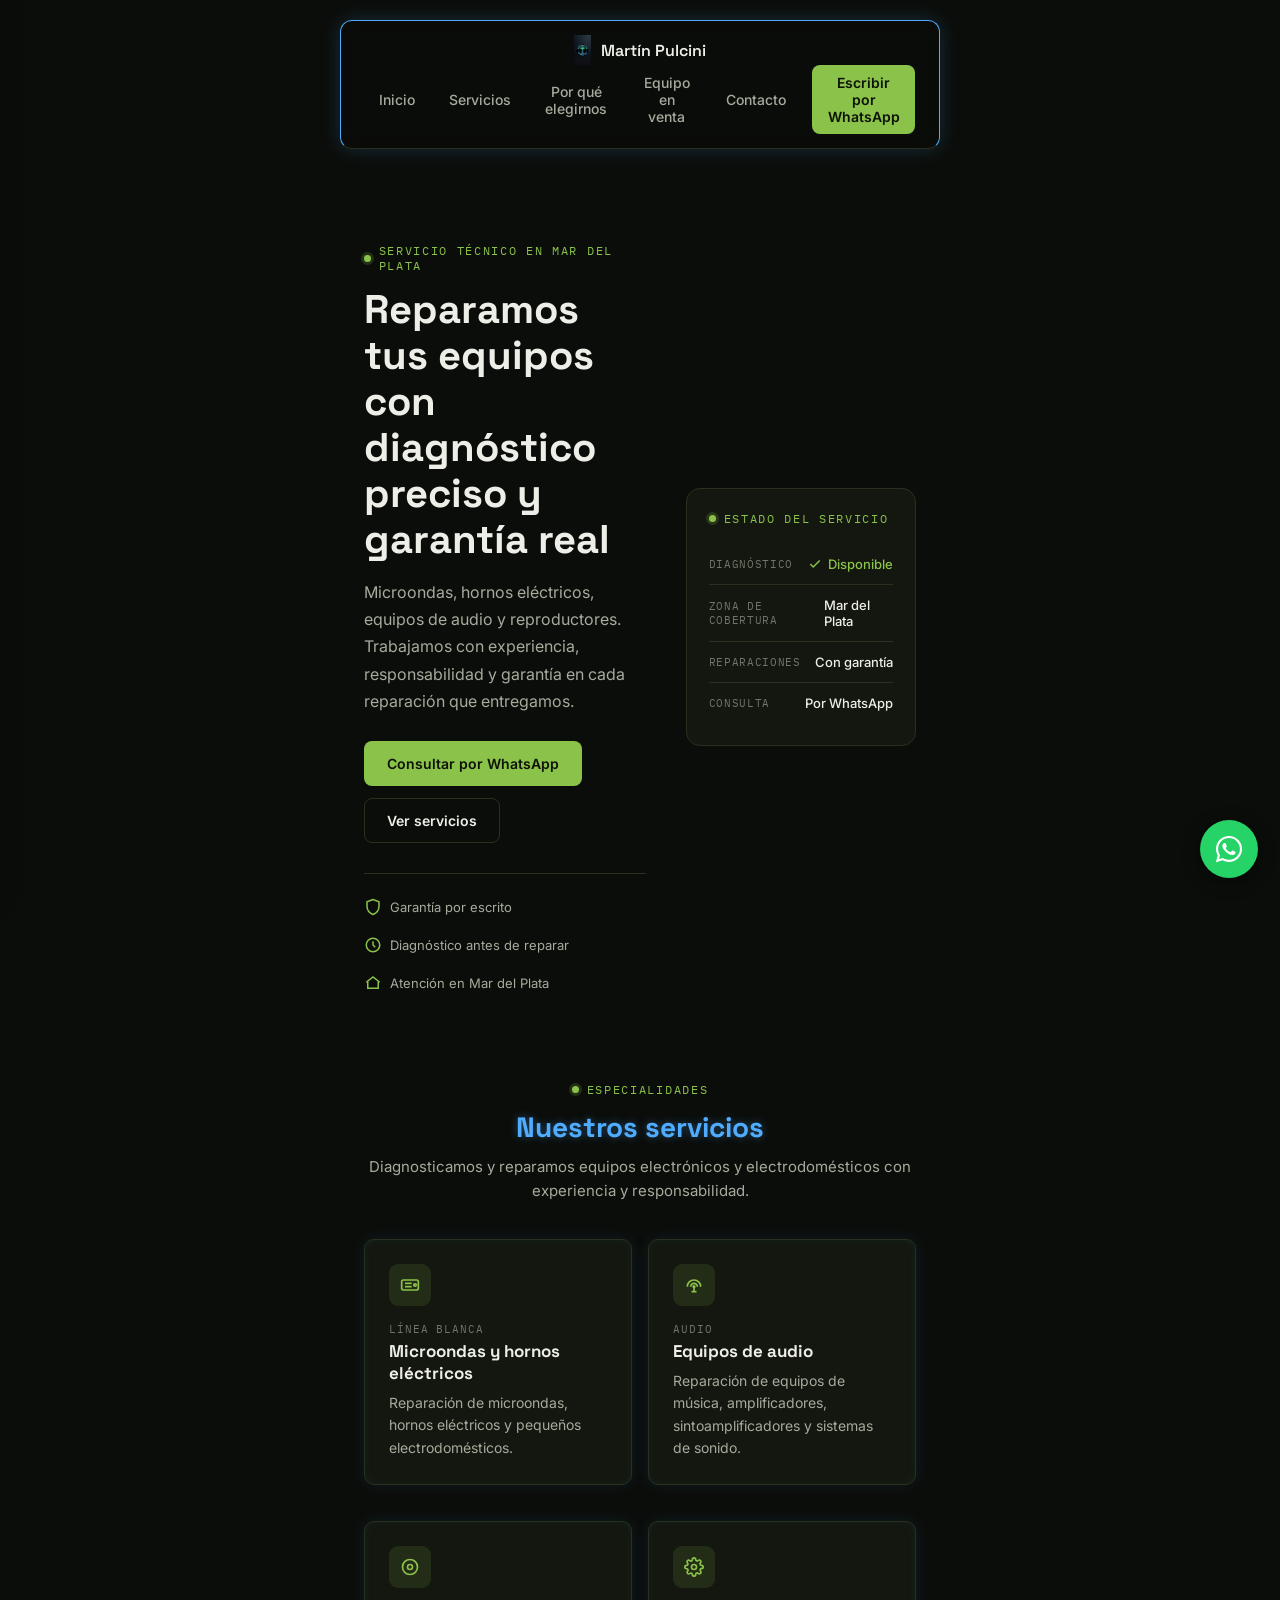
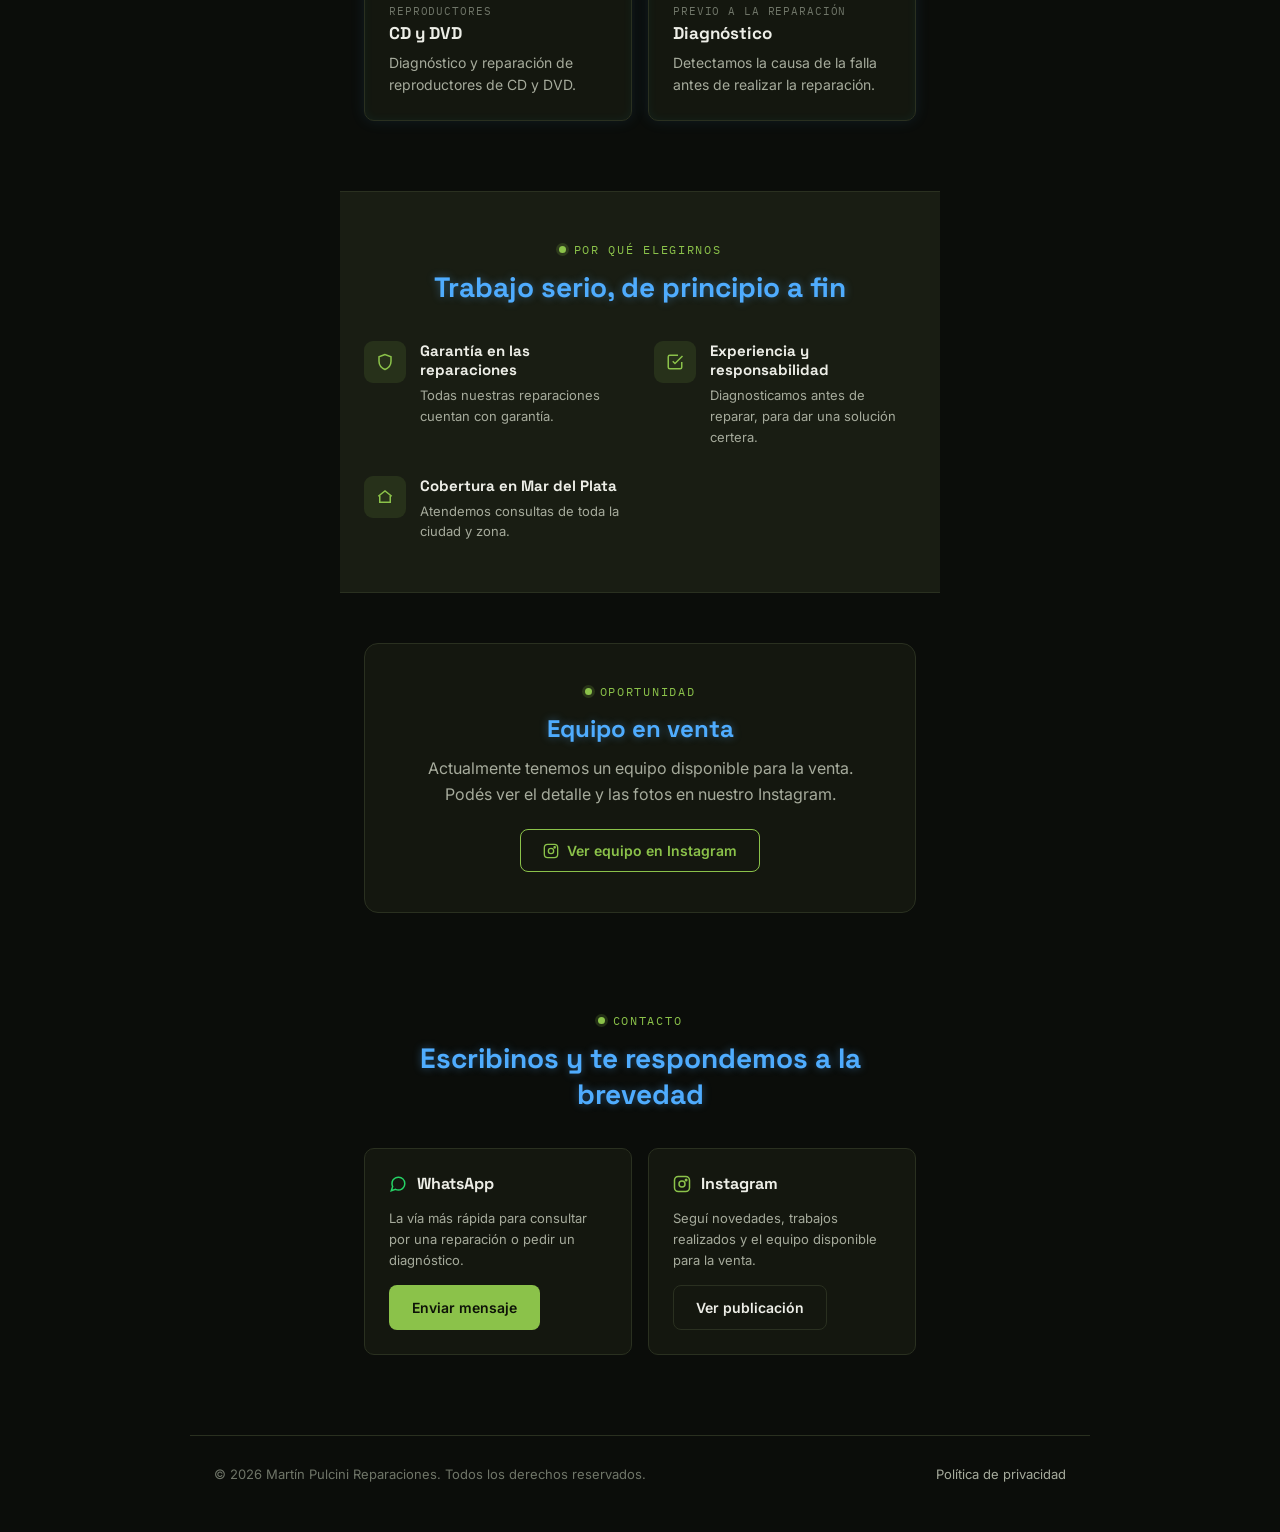
<file: index.html>
<!DOCTYPE html>
<html lang="es">
<head>
    <!-- Google Analytics -->
    <script async src="https://www.googletagmanager.com/gtag/js?id=G-B8C6TK0ZQX"></script>
    <script>
      window.dataLayer = window.dataLayer || [];
      function gtag(){dataLayer.push(arguments);}
      gtag('js', new Date());
      gtag('config', 'G-B8C6TK0ZQX');
    </script>

    <meta charset="UTF-8">
    <meta name="viewport" content="width=device-width, initial-scale=1.0">
    <meta name="description" content="Martín Pulcini Reparaciones. Servicio técnico en Mar del Plata especializado en microondas, hornos eléctricos, equipos de audio y reproductores. Diagnóstico profesional y garantía en todas las reparaciones.">
    <meta name="keywords" content="servicio técnico Mar del Plata, reparación microondas, reparación hornos eléctricos, reparación equipos de audio, reparación parlantes">

    <meta property="og:title" content="Martín Pulcini Reparaciones">
    <meta property="og:description" content="Servicio técnico de microondas, hornos eléctricos y equipos de audio en Mar del Plata.">
    <meta property="og:type" content="website">
    <meta property="og:url" content="https://www.reparacionesmdp.com.ar">
    <meta property="og:image" content="https://www.reparacionesmdp.com.ar/imagen/og-image.jpg">

    <title>Servicio Técnico Mar del Plata | Martín Pulcini Reparaciones</title>

    <link rel="preconnect" href="https://fonts.googleapis.com">
    <link rel="preconnect" href="https://fonts.gstatic.com" crossorigin>
    <link href="https://fonts.googleapis.com/css2?family=Space+Grotesk:wght@500;600;700&family=Inter:wght@400;500;600&family=IBM+Plex+Mono:wght@500&display=swap" rel="stylesheet">

    <link rel="stylesheet" href="estilos.css">

    <style>
        /* =====================================================
           VARIABLES GLOBALES Y RESET BÁSICO
        ===================================================== */
        :root {
            --color-fondo: #0b0d0a;
            --color-superficie: #14170f;
            --color-superficie-2: #191d13;
            --color-borde: #2a3020;
            --color-principal: #8bc24a;
            --color-principal-oscuro: #5f8f2c;
            --color-acento: #e0a458;
            --color-texto: #edeee7;
            --color-texto-secundario: #a6ab9c;
            --color-texto-tenue: #6f7568;
            --fuente-display: 'Space Grotesk', 'Inter', sans-serif;
            --fuente-cuerpo: 'Inter', sans-serif;
            --fuente-mono: 'IBM Plex Mono', monospace;
            --transition-base: 0.25s ease;
            --radio: 10px;
        }

        * { box-sizing: border-box; }

        html { scroll-behavior: smooth; }

        body {
            background: var(--color-fondo);
            color: var(--color-texto);
            font-family: var(--fuente-cuerpo);
            margin: 0;
        }

        body.menu-abierto { overflow: hidden; }

        a { color: inherit; }

        .visually-hidden {
            position: absolute;
            width: 1px; height: 1px;
            overflow: hidden;
            clip: rect(0,0,0,0);
            white-space: nowrap;
        }

        a:focus-visible,
        button:focus-visible {
            outline: 2px solid var(--color-principal);
            outline-offset: 3px;
        }

        .eyebrow {
            font-family: var(--fuente-mono);
            font-size: 12px;
            letter-spacing: 0.14em;
            text-transform: uppercase;
            color: var(--color-principal);
            display: flex;
            align-items: center;
            gap: 8px;
        }

        .eyebrow::before {
            content: "";
            width: 7px;
            height: 7px;
            border-radius: 50%;
            background: var(--color-principal);
            box-shadow: 0 0 0 3px rgba(139, 194, 74, 0.18);
        }

        /* =====================================================
           BARRA SUPERIOR / NAV
        ===================================================== */
        .barra-superior {
            position: sticky;
            top: 0;
            z-index: 1500;
            display: flex;
            align-items: center;
            justify-content: space-between;
            padding: 14px 24px;
            background: rgba(11, 13, 10, 0.92);
            backdrop-filter: blur(8px);
            border-bottom: 1px solid var(--color-borde);
        }

        .marca-barra {
            display: flex;
            align-items: center;
            gap: 10px;
            font-family: var(--fuente-display);
            font-weight: 600;
            font-size: 16px;
            text-decoration: none;
            color: var(--color-texto);
        }

        .marca-barra img { height: 30px; width: auto; }

        .nav-escritorio {
            display: flex;
            align-items: center;
            gap: 6px;
        }

        .nav-escritorio a {
            font-size: 14px;
            font-weight: 500;
            text-decoration: none;
            color: var(--color-texto-secundario);
            padding: 9px 14px;
            border-radius: 8px;
            transition: var(--transition-base);
        }

        .nav-escritorio a:hover {
            color: var(--color-texto);
            background: var(--color-superficie);
        }

        .nav-escritorio .cta-nav {
            margin-left: 6px;
            background: var(--color-principal);
            color: #0d1207;
            font-weight: 600;
        }

        .nav-escritorio .cta-nav:hover {
            background: #9fd465;
            color: #0d1207;
        }

        .menu-btn {
            display: none;
            width: 44px;
            height: 44px;
            background: var(--color-superficie);
            border: 1px solid var(--color-borde);
            border-radius: 8px;
            color: var(--color-principal);
            font-size: 22px;
            align-items: center;
            justify-content: center;
            cursor: pointer;
            transition: var(--transition-base);
        }

        .menu-btn:hover {
            border-color: var(--color-principal);
        }

        @media (max-width: 780px) {
            .nav-escritorio { display: none; }
            .menu-btn { display: flex; }
        }

        /* =====================================================
           MENÚ LATERAL (MÓVIL)
        ===================================================== */
        .menu-lateral {
            position: fixed;
            top: 0;
            left: -310px;
            width: 290px;
            height: 100vh;
            background: var(--color-fondo);
            border-right: 1px solid var(--color-borde);
            box-shadow: 5px 0 25px rgba(0, 0, 0, 0.6);
            z-index: 2000;
            padding: 22px 20px 25px;
            transition: left 0.35s cubic-bezier(0.4, 0, 0.2, 1);
            overflow-y: auto;
        }

        .menu-lateral.abierto { left: 0; }

        .menu-encabezado {
            display: flex;
            align-items: center;
            justify-content: space-between;
            margin-bottom: 20px;
        }

        .menu-titulo {
            font-family: var(--fuente-display);
            color: var(--color-principal);
            font-size: 17px;
            font-weight: 600;
        }

        .menu-subtitulo {
            color: var(--color-texto-tenue);
            font-family: var(--fuente-mono);
            font-size: 11px;
            text-transform: uppercase;
            letter-spacing: 0.1em;
            margin: 22px 5px 8px;
        }

        .menu-enlace {
            display: flex;
            align-items: center;
            gap: 12px;
            width: 100%;
            padding: 13px 14px;
            margin-bottom: 8px;
            background: var(--color-superficie);
            border: 1px solid var(--color-borde);
            border-radius: 8px;
            color: var(--color-texto);
            text-decoration: none;
            font-weight: 500;
            font-size: 14px;
            transition: var(--transition-base);
        }

        .menu-enlace:hover {
            border-color: var(--color-principal);
            color: var(--color-principal);
        }

        .menu-cerrar {
            background: transparent;
            border: none;
            color: var(--color-texto-secundario);
            font-size: 22px;
            cursor: pointer;
        }

        .menu-cerrar:hover { color: var(--color-principal); }

        .menu-overlay {
            position: fixed;
            inset: 0;
            background: rgba(0, 0, 0, 0.65);
            z-index: 1999;
            opacity: 0;
            pointer-events: none;
            transition: var(--transition-base);
        }

        .menu-overlay.activo {
            opacity: 1;
            pointer-events: auto;
        }

        /* =====================================================
           HERO
        ===================================================== */
        .hero {
            max-width: 1120px;
            margin: 0 auto;
            padding: 64px 24px 40px;
            display: grid;
            grid-template-columns: 1.1fr 0.9fr;
            gap: 40px;
            align-items: center;
        }

        .hero-texto h1 {
            font-family: var(--fuente-display);
            font-size: 40px;
            line-height: 1.15;
            margin: 14px 0 16px;
            font-weight: 700;
        }

        .hero-texto p.hero-descripcion {
            color: var(--color-texto-secundario);
            font-size: 16px;
            line-height: 1.7;
            max-width: 480px;
            margin: 0 0 26px;
        }

        .hero-acciones {
            display: flex;
            flex-wrap: wrap;
            gap: 12px;
        }

        .boton {
            display: inline-flex;
            align-items: center;
            gap: 8px;
            padding: 13px 22px;
            border-radius: 8px;
            font-weight: 600;
            font-size: 14px;
            text-decoration: none;
            transition: var(--transition-base);
            border: 1px solid transparent;
        }

        .boton-primario {
            background: var(--color-principal);
            color: #0d1207;
        }

        .boton-primario:hover {
            background: #9fd465;
            box-shadow: 0 0 0 4px rgba(139, 194, 74, 0.14);
        }

        .boton-secundario {
            background: transparent;
            border-color: var(--color-borde);
            color: var(--color-texto);
        }

        .boton-secundario:hover {
            border-color: var(--color-principal);
            color: var(--color-principal);
        }

        .hero-sellos {
            display: flex;
            flex-wrap: wrap;
            gap: 20px;
            margin-top: 30px;
            padding-top: 24px;
            border-top: 1px solid var(--color-borde);
        }

        .sello {
            display: flex;
            align-items: center;
            gap: 8px;
            font-size: 13px;
            color: var(--color-texto-secundario);
        }

        .sello svg { flex-shrink: 0; color: var(--color-principal); }

        /* Panel diagnóstico (elemento visual distintivo) */
        .panel-diagnostico {
            background: var(--color-superficie);
            border: 1px solid var(--color-borde);
            border-radius: 14px;
            padding: 22px;
        }

        .panel-encabezado {
            display: flex;
            justify-content: space-between;
            align-items: center;
            margin-bottom: 18px;
        }

        .panel-encabezado .eyebrow::before { animation: parpadeo 2s infinite ease-in-out; }

        @keyframes parpadeo {
            0%, 100% { opacity: 1; }
            50% { opacity: 0.35; }
        }

        .panel-linea {
            display: flex;
            justify-content: space-between;
            align-items: center;
            padding: 12px 0;
            border-bottom: 1px solid var(--color-borde);
            font-size: 13px;
        }

        .panel-linea:last-child { border-bottom: none; }

        .panel-linea span:first-child { color: var(--color-texto-tenue); font-family: var(--fuente-mono); font-size: 11px; text-transform: uppercase; letter-spacing: 0.06em; }

        .panel-linea span:last-child { color: var(--color-texto); font-weight: 500; }

        .estado-ok {
            color: var(--color-principal) !important;
            display: flex;
            align-items: center;
            gap: 6px;
        }

        @media (max-width: 860px) {
            .hero { grid-template-columns: 1fr; padding-top: 40px; }
            .hero-texto h1 { font-size: 32px; }
        }

        /* =====================================================
           SECCIONES GENERALES
        ===================================================== */
        section { max-width: 1120px; margin: 0 auto; padding: 50px 24px; }

        .encabezado-seccion { text-align: center; max-width: 620px; margin: 0 auto 36px; }

        .encabezado-seccion .eyebrow { justify-content: center; margin-bottom: 12px; }

        .encabezado-seccion h2 {
            font-family: var(--fuente-display);
            font-size: 28px;
            margin: 0 0 10px;
        }

        .encabezado-seccion p {
            color: var(--color-texto-secundario);
            font-size: 15px;
            line-height: 1.6;
            margin: 0;
        }

        /* =====================================================
           SERVICIOS
        ===================================================== */
        .grid-servicios {
            display: grid;
            grid-template-columns: repeat(auto-fit, minmax(230px, 1fr));
            gap: 16px;
        }

        .tarjeta {
            background: var(--color-superficie);
            border: 1px solid var(--color-borde);
            border-radius: var(--radio);
            padding: 24px;
            transition: var(--transition-base);
        }

        .tarjeta:hover {
            border-color: var(--color-principal);
            transform: translateY(-3px);
        }

        .tarjeta-icono {
            width: 42px;
            height: 42px;
            border-radius: 9px;
            background: rgba(139, 194, 74, 0.12);
            color: var(--color-principal);
            display: flex;
            align-items: center;
            justify-content: center;
            margin-bottom: 16px;
        }

        .tarjeta .tarjeta-eyebrow {
            font-family: var(--fuente-mono);
            font-size: 11px;
            color: var(--color-texto-tenue);
            text-transform: uppercase;
            letter-spacing: 0.08em;
            margin-bottom: 4px;
        }

        .tarjeta h3 {
            color: var(--color-texto);
            margin: 0 0 8px;
            font-family: var(--fuente-display);
            font-size: 17px;
        }

        .tarjeta p {
            color: var(--color-texto-secundario);
            font-size: 14px;
            line-height: 1.6;
            margin: 0;
        }

        /* =====================================================
           POR QUÉ ELEGIRNOS
        ===================================================== */
        .franja-confianza {
            background: var(--color-superficie-2);
            border-top: 1px solid var(--color-borde);
            border-bottom: 1px solid var(--color-borde);
        }

        .grid-confianza {
            display: grid;
            grid-template-columns: repeat(auto-fit, minmax(240px, 1fr));
            gap: 28px;
        }

        .item-confianza { display: flex; gap: 14px; align-items: flex-start; }

        .item-confianza .tarjeta-icono { flex-shrink: 0; margin-bottom: 0; }

        .item-confianza h3 {
            font-family: var(--fuente-display);
            font-size: 15px;
            margin: 0 0 6px;
            color: var(--color-texto);
        }

        .item-confianza p {
            font-size: 13px;
            color: var(--color-texto-secundario);
            line-height: 1.6;
            margin: 0;
        }

        /* =====================================================
           EQUIPO EN VENTA
        ===================================================== */
        .venta {
            background: var(--color-superficie);
            border: 1px solid var(--color-borde);
            border-radius: 14px;
            padding: 40px;
            text-align: center;
        }

        .venta .eyebrow { justify-content: center; margin-bottom: 14px; }

        .venta h2 {
            font-family: var(--fuente-display);
            font-size: 24px;
            margin: 0 0 12px;
        }

        .venta p {
            color: var(--color-texto-secundario);
            line-height: 1.6;
            max-width: 480px;
            margin: 0 auto 22px;
        }

        .boton-instagram {
            display: inline-flex;
            align-items: center;
            gap: 8px;
            padding: 12px 22px;
            background: transparent;
            border: 1px solid var(--color-principal);
            border-radius: 8px;
            color: var(--color-principal);
            text-decoration: none;
            font-weight: 600;
            font-size: 14px;
            transition: var(--transition-base);
        }

        .boton-instagram:hover {
            background: var(--color-principal);
            color: #0d1207;
        }

        /* =====================================================
           CONTACTO
        ===================================================== */
        .grid-contacto {
            display: grid;
            grid-template-columns: repeat(auto-fit, minmax(240px, 1fr));
            gap: 16px;
        }

        .tarjeta-contacto {
            background: var(--color-superficie);
            border: 1px solid var(--color-borde);
            border-radius: var(--radio);
            padding: 24px;
            display: flex;
            flex-direction: column;
            gap: 14px;
        }

        .tarjeta-contacto h3 {
            font-family: var(--fuente-display);
            font-size: 16px;
            margin: 0;
            display: flex;
            align-items: center;
            gap: 10px;
        }

        .tarjeta-contacto p {
            color: var(--color-texto-secundario);
            font-size: 13px;
            line-height: 1.6;
            margin: 0;
        }

        .tarjeta-contacto .boton { align-self: flex-start; }

        /* =====================================================
           WHATSAPP FLOTANTE
        ===================================================== */
        .whatsapp-btn {
            position: fixed;
            bottom: 22px;
            right: 22px;
            width: 58px;
            height: 58px;
            background: #25d366;
            color: white;
            border-radius: 50%;
            display: flex;
            align-items: center;
            justify-content: center;
            box-shadow: 0 4px 18px rgba(0,0,0,0.4);
            text-decoration: none;
            z-index: 1000;
            transition: var(--transition-base);
        }

        .whatsapp-btn:hover { transform: scale(1.08); }

        /* =====================================================
           FOOTER
        ===================================================== */
        footer {
            border-top: 1px solid var(--color-borde);
            padding: 30px 24px;
            margin-top: 30px;
        }

        .footer-contenido {
            max-width: 1120px;
            margin: 0 auto;
            display: flex;
            flex-wrap: wrap;
            gap: 12px;
            align-items: center;
            justify-content: space-between;
        }

        footer p {
            color: var(--color-texto-tenue);
            font-size: 13px;
            margin: 0;
        }

        footer a {
            color: var(--color-texto-secundario);
            text-decoration: none;
            font-size: 13px;
        }

        footer a:hover { color: var(--color-principal); }

        /* =====================================================
           RESPONSIVE
        ===================================================== */
        @media (max-width: 600px) {
            .barra-superior { padding: 12px 16px; }
            .hero { padding: 32px 18px 30px; }
            .hero-texto h1 { font-size: 28px; }
            section { padding: 40px 18px; }
            .venta { padding: 28px 20px; }
            .footer-contenido { flex-direction: column; align-items: flex-start; }
        }

        @media (prefers-reduced-motion: reduce) {
            * { animation: none !important; transition: none !important; }
        }
    </style>
</head>

<body>

    <!-- BARRA SUPERIOR -->
    <header class="barra-superior">
        <a href="#inicio" class="marca-barra">
            <img src="imagen/logo-faro.png" alt="Martín Pulcini Reparaciones">
            <span>Martín Pulcini</span>
        </a>

        <nav class="nav-escritorio" aria-label="Navegación principal">
            <a href="#inicio">Inicio</a>
            <a href="#servicios">Servicios</a>
            <a href="#nosotros">Por qué elegirnos</a>
            <a href="#venta">Equipo en venta</a>
            <a href="#contacto">Contacto</a>
            <a href="https://wa.me/5492234373563?text=Hola%20Mart%C3%ADn,%20vi%20tu%20p%C3%A1gina%20web%20y%20quer%C3%ADa%20consultarte%20por%20una%20reparaci%C3%B3n." target="_blank" rel="noopener noreferrer" class="cta-nav">Escribir por WhatsApp</a>
        </nav>

        <button id="abrirMenu" class="menu-btn" aria-label="Abrir menú">☰</button>
    </header>

    <!-- FONDO OSCURO DEL MENÚ -->
    <div id="menuOverlay" class="menu-overlay"></div>

    <!-- MENÚ LATERAL (MÓVIL) -->
    <nav id="menuLateral" class="menu-lateral" aria-label="Menú móvil">
        <div class="menu-encabezado">
            <span class="menu-titulo">Martín Pulcini</span>
            <button id="cerrarMenu" class="menu-cerrar" aria-label="Cerrar menú">✕</button>
        </div>

        <div class="menu-subtitulo">Navegación</div>
        <a href="#inicio" class="menu-enlace">🏠 Inicio</a>
        <a href="#servicios" class="menu-enlace">🔧 Servicios</a>
        <a href="#nosotros" class="menu-enlace">✅ Por qué elegirnos</a>
        <a href="#venta" class="menu-enlace">🛒 Equipo en venta</a>
        <a href="#contacto" class="menu-enlace">📍 Contacto</a>

        <div class="menu-subtitulo">Contacto directo</div>
        <a href="https://www.instagram.com/p/DcawBPdIQf9/?igsi=a2dzd2t4eGFqcWt6" target="_blank" rel="noopener noreferrer" class="menu-enlace">📸 Instagram</a>
        <a href="https://wa.me/5492234373563?text=Hola%20Mart%C3%ADn,%20vi%20tu%20p%C3%A1gina%20web%20y%20quer%C3%ADa%20consultarte%20por%20una%20reparaci%C3%B3n." target="_blank" rel="noopener noreferrer" class="menu-enlace">💬 WhatsApp</a>
    </nav>

    <main id="inicio">
        <!-- HERO -->
        <div class="hero">
            <div class="hero-texto">
                <span class="eyebrow">Servicio técnico en Mar del Plata</span>
                <h1>Reparamos tus equipos con diagnóstico preciso y garantía real</h1>
                <p class="hero-descripcion">
                    Microondas, hornos eléctricos, equipos de audio y reproductores. Trabajamos con experiencia, responsabilidad y garantía en cada reparación que entregamos.
                </p>
                <div class="hero-acciones">
                    <a href="https://wa.me/5492234373563?text=Hola%20Mart%C3%ADn,%20vi%20tu%20p%C3%A1gina%20web%20y%20quer%C3%ADa%20consultarte%20por%20una%20reparaci%C3%B3n." target="_blank" rel="noopener noreferrer" class="boton boton-primario">Consultar por WhatsApp</a>
                    <a href="#servicios" class="boton boton-secundario">Ver servicios</a>
                </div>
                <div class="hero-sellos">
                    <div class="sello">
                        <svg width="18" height="18" viewBox="0 0 24 24" fill="none" stroke="currentColor" stroke-width="2"><path d="M12 2 4 5v6c0 5 3.5 9 8 11 4.5-2 8-6 8-11V5l-8-3z"/></svg>
                        Garantía por escrito
                    </div>
                    <div class="sello">
                        <svg width="18" height="18" viewBox="0 0 24 24" fill="none" stroke="currentColor" stroke-width="2"><circle cx="12" cy="12" r="9"/><path d="M12 7v5l3 3"/></svg>
                        Diagnóstico antes de reparar
                    </div>
                    <div class="sello">
                        <svg width="18" height="18" viewBox="0 0 24 24" fill="none" stroke="currentColor" stroke-width="2"><path d="M3 11l9-7 9 7"/><path d="M5 10v9h14v-9"/></svg>
                        Atención en Mar del Plata
                    </div>
                </div>
            </div>

            <div class="panel-diagnostico" role="img" aria-label="Panel de estado del servicio técnico">
                <div class="panel-encabezado">
                    <span class="eyebrow">Estado del servicio</span>
                </div>
                <div class="panel-linea">
                    <span>Diagnóstico</span>
                    <span class="estado-ok">
                        <svg width="14" height="14" viewBox="0 0 24 24" fill="none" stroke="currentColor" stroke-width="2.5"><path d="M20 6 9 17l-5-5"/></svg>
                        Disponible
                    </span>
                </div>
                <div class="panel-linea">
                    <span>Zona de cobertura</span>
                    <span>Mar del Plata</span>
                </div>
                <div class="panel-linea">
                    <span>Reparaciones</span>
                    <span>Con garantía</span>
                </div>
                <div class="panel-linea">
                    <span>Consulta</span>
                    <span>Por WhatsApp</span>
                </div>
            </div>
        </div>

        <!-- SERVICIOS -->
        <section id="servicios">
            <div class="encabezado-seccion">
                <span class="eyebrow">Especialidades</span>
                <h2>Nuestros servicios</h2>
                <p>Diagnosticamos y reparamos equipos electrónicos y electrodomésticos con experiencia y responsabilidad.</p>
            </div>
            <div class="grid-servicios">
                <div class="tarjeta">
                    <div class="tarjeta-icono">
                        <svg width="20" height="20" viewBox="0 0 24 24" fill="none" stroke="currentColor" stroke-width="2"><rect x="2" y="6" width="20" height="12" rx="2"/><line x1="6" y1="10" x2="14" y2="10"/><line x1="6" y1="14" x2="14" y2="14"/><circle cx="18" cy="12" r="1.5"/></svg>
                    </div>
                    <div class="tarjeta-eyebrow">Línea blanca</div>
                    <h3>Microondas y hornos eléctricos</h3>
                    <p>Reparación de microondas, hornos eléctricos y pequeños electrodomésticos.</p>
                </div>
                <div class="tarjeta">
                    <div class="tarjeta-icono">
                        <svg width="20" height="20" viewBox="0 0 24 24" fill="none" stroke="currentColor" stroke-width="2"><path d="M4 14a8 8 0 0 1 16 0"/><path d="M8 14a4 4 0 0 1 8 0"/><circle cx="12" cy="14" r="1"/><line x1="12" y1="14" x2="12" y2="20"/><line x1="9" y1="20" x2="15" y2="20"/></svg>
                    </div>
                    <div class="tarjeta-eyebrow">Audio</div>
                    <h3>Equipos de audio</h3>
                    <p>Reparación de equipos de música, amplificadores, sintoamplificadores y sistemas de sonido.</p>
                </div>
                <div class="tarjeta">
                    <div class="tarjeta-icono">
                        <svg width="20" height="20" viewBox="0 0 24 24" fill="none" stroke="currentColor" stroke-width="2"><circle cx="12" cy="12" r="9"/><circle cx="12" cy="12" r="3"/></svg>
                    </div>
                    <div class="tarjeta-eyebrow">Reproductores</div>
                    <h3>CD y DVD</h3>
                    <p>Diagnóstico y reparación de reproductores de CD y DVD.</p>
                </div>
                <div class="tarjeta">
                    <div class="tarjeta-icono">
                        <svg width="20" height="20" viewBox="0 0 24 24" fill="none" stroke="currentColor" stroke-width="2"><path d="M12 15a3 3 0 1 0 0-6 3 3 0 0 0 0 6z"/><path d="M19.4 15a1.65 1.65 0 0 0 .33 1.82l.06.06a2 2 0 1 1-2.83 2.83l-.06-.06a1.65 1.65 0 0 0-1.82-.33 1.65 1.65 0 0 0-1 1.51V21a2 2 0 0 1-4 0v-.09a1.65 1.65 0 0 0-1-1.51 1.65 1.65 0 0 0-1.82.33l-.06.06a2 2 0 1 1-2.83-2.83l.06-.06a1.65 1.65 0 0 0 .33-1.82 1.65 1.65 0 0 0-1.51-1H3a2 2 0 0 1 0-4h.09a1.65 1.65 0 0 0 1.51-1 1.65 1.65 0 0 0-.33-1.82l-.06-.06a2 2 0 1 1 2.83-2.83l.06.06a1.65 1.65 0 0 0 1.82.33H9a1.65 1.65 0 0 0 1-1.51V3a2 2 0 0 1 4 0v.09a1.65 1.65 0 0 0 1 1.51 1.65 1.65 0 0 0 1.82-.33l.06-.06a2 2 0 1 1 2.83 2.83l-.06.06a1.65 1.65 0 0 0-.33 1.82V9a1.65 1.65 0 0 0 1.51 1H21a2 2 0 0 1 0 4h-.09a1.65 1.65 0 0 0-1.51 1z"/></svg>
                    </div>
                    <div class="tarjeta-eyebrow">Previo a la reparación</div>
                    <h3>Diagnóstico</h3>
                    <p>Detectamos la causa de la falla antes de realizar la reparación.</p>
                </div>
            </div>
        </section>

        <!-- POR QUÉ ELEGIRNOS -->
        <div class="franja-confianza" id="nosotros">
            <section>
                <div class="encabezado-seccion">
                    <span class="eyebrow">Por qué elegirnos</span>
                    <h2>Trabajo serio, de principio a fin</h2>
                </div>
                <div class="grid-confianza">
                    <div class="item-confianza">
                        <div class="tarjeta-icono">
                            <svg width="18" height="18" viewBox="0 0 24 24" fill="none" stroke="currentColor" stroke-width="2"><path d="M12 2 4 5v6c0 5 3.5 9 8 11 4.5-2 8-6 8-11V5l-8-3z"/></svg>
                        </div>
                        <div>
                            <h3>Garantía en las reparaciones</h3>
                            <p>Todas nuestras reparaciones cuentan con garantía.</p>
                        </div>
                    </div>
                    <div class="item-confianza">
                        <div class="tarjeta-icono">
                            <svg width="18" height="18" viewBox="0 0 24 24" fill="none" stroke="currentColor" stroke-width="2"><path d="M9 11l3 3L22 4"/><path d="M21 12v7a2 2 0 0 1-2 2H5a2 2 0 0 1-2-2V5a2 2 0 0 1 2-2h11"/></svg>
                        </div>
                        <div>
                            <h3>Experiencia y responsabilidad</h3>
                            <p>Diagnosticamos antes de reparar, para dar una solución certera.</p>
                        </div>
                    </div>
                    <div class="item-confianza">
                        <div class="tarjeta-icono">
                            <svg width="18" height="18" viewBox="0 0 24 24" fill="none" stroke="currentColor" stroke-width="2"><path d="M3 11l9-7 9 7"/><path d="M5 10v9h14v-9"/></svg>
                        </div>
                        <div>
                            <h3>Cobertura en Mar del Plata</h3>
                            <p>Atendemos consultas de toda la ciudad y zona.</p>
                        </div>
                    </div>
                </div>
            </section>
        </div>

        <!-- EQUIPO EN VENTA -->
        <section id="venta">
            <div class="venta">
                <span class="eyebrow">Oportunidad</span>
                <h2>Equipo en venta</h2>
                <p>Actualmente tenemos un equipo disponible para la venta. Podés ver el detalle y las fotos en nuestro Instagram.</p>
                <a href="https://www.instagram.com/p/DcawBPdIQf9/?igsi=a2dzd2t4eGFqcWt6" target="_blank" rel="noopener noreferrer" class="boton-instagram">
                    <svg width="16" height="16" viewBox="0 0 24 24" fill="none" stroke="currentColor" stroke-width="2"><rect x="2" y="2" width="20" height="20" rx="5"/><circle cx="12" cy="12" r="4"/><circle cx="17.5" cy="6.5" r="1"/></svg>
                    Ver equipo en Instagram
                </a>
            </div>
        </section>

        <!-- CONTACTO -->
        <section id="contacto">
            <div class="encabezado-seccion">
                <span class="eyebrow">Contacto</span>
                <h2>Escribinos y te respondemos a la brevedad</h2>
            </div>
            <div class="grid-contacto">
                <div class="tarjeta-contacto">
                    <h3>
                        <svg width="18" height="18" viewBox="0 0 24 24" fill="none" stroke="#25d366" stroke-width="2"><path d="M21 11.5a8.38 8.38 0 0 1-.9 3.8 8.5 8.5 0 0 1-7.6 4.7 8.38 8.38 0 0 1-3.8-.9L3 21l1.9-5.7a8.38 8.38 0 0 1-.9-3.8 8.5 8.5 0 0 1 4.7-7.6 8.38 8.38 0 0 1 3.8-.9h.5a8.48 8.48 0 0 1 8 8v.5z"/></svg>
                        WhatsApp
                    </h3>
                    <p>La vía más rápida para consultar por una reparación o pedir un diagnóstico.</p>
                    <a href="https://wa.me/5492234373563?text=Hola%20Mart%C3%ADn,%20vi%20tu%20p%C3%A1gina%20web%20y%20quer%C3%ADa%20consultarte%20por%20una%20reparaci%C3%B3n." target="_blank" rel="noopener noreferrer" class="boton boton-primario">Enviar mensaje</a>
                </div>
                <div class="tarjeta-contacto">
                    <h3>
                        <svg width="18" height="18" viewBox="0 0 24 24" fill="none" stroke="var(--color-principal)" stroke-width="2"><rect x="2" y="2" width="20" height="20" rx="5"/><circle cx="12" cy="12" r="4"/><circle cx="17.5" cy="6.5" r="1"/></svg>
                        Instagram
                    </h3>
                    <p>Seguí novedades, trabajos realizados y el equipo disponible para la venta.</p>
                    <a href="https://www.instagram.com/p/DcawBPdIQf9/?igsi=a2dzd2t4eGFqcWt6" target="_blank" rel="noopener noreferrer" class="boton boton-secundario">Ver publicación</a>
                </div>
            </div>
        </section>
    </main>

    <!-- WHATSAPP FLOTANTE -->
    <a href="https://wa.me/5492234373563?text=Hola%20Mart%C3%ADn,%20vi%20tu%20p%C3%A1gina%20web%20y%20quer%C3%ADa%20consultarte%20por%20una%20reparaci%C3%B3n." class="whatsapp-btn" target="_blank" rel="noopener noreferrer" aria-label="Contactar por WhatsApp">
        <svg xmlns="http://www.w3.org/2000/svg" viewBox="0 0 448 512" width="30" height="30" fill="#ffffff">
            <path d="M380.9 97.1C339 55.1 283.2 32 223.9 32c-122.4 0-222 99.6-222 222 0 39.1 10.2 77.3 29.6 111L0 480l117.7-30.9c32.4 17.7 68.9 27 106.1 27h.1c122.3 0 224.1-99.6 224.1-222 0-59.3-25.2-115-67.1-157zm-157 341.6c-33.2 0-65.7-8.9-94-25.7l-6.7-4-69.8 18.3L72 359.2l-4.4-7c-18.5-29.4-28.2-63.3-28.2-98.2 0-101.7 82.8-184.5 184.6-184.5 49.3 0 95.6 19.2 130.4 54.1 34.8 34.9 56.2 81.2 56.1 130.5 0 101.8-84.9 184.6-186.6 184.6zm101.2-138.2c-5.5-2.8-32.8-16.2-37.9-18-5.1-1.9-8.8-2.8-12.5 2.8-3.7 5.6-14.3 18-17.6 21.8-3.2 3.7-6.5 4.2-12 1.4-32.6-16.3-54-29.1-75.5-66-5.7-9.8 5.7-9.1 16.3-30.3 1.8-3.7.9-6.9-.5-9.7-1.4-2.8-12.5-30.1-17.1-41.2-4.5-10.8-9.1-9.3-12.5-9.5-3.2-.2-6.9-.2-10.6-.2-3.7 0-9.7 1.4-14.8 6.9-5.1 5.6-19.4 19-19.4 46.3 0 27.3 19.9 53.7 22.6 57.4 2.8 3.7 39.1 59.7 94.8 83.8 35.2 15.2 49 16.5 66.6 13.9 10.7-1.6 32.8-13.4 37.4-26.4 4.6-13 4.6-24.1 3.2-26.4-1.3-2.5-5-3.9-10.5-6.6z"/>
        </svg>
    </a>

    <!-- FOOTER -->
    <footer>
        <div class="footer-contenido">
            <p>© 2026 Martín Pulcini Reparaciones. Todos los derechos reservados.</p>
            <a href="privacidad.html">Política de privacidad</a>
        </div>
    </footer>

    <!-- JAVASCRIPT DEL MENÚ -->
    <script>
        const abrirMenu = document.getElementById("abrirMenu");
        const cerrarMenu = document.getElementById("cerrarMenu");
        const menuLateral = document.getElementById("menuLateral");
        const menuOverlay = document.getElementById("menuOverlay");
        const enlacesMenu = document.querySelectorAll(".menu-enlace");

        function abrir() {
            menuLateral.classList.add("abierto");
            menuOverlay.classList.add("activo");
            document.body.classList.add("menu-abierto");
        }

        function cerrar() {
            menuLateral.classList.remove("abierto");
            menuOverlay.classList.remove("activo");
            document.body.classList.remove("menu-abierto");
        }

        abrirMenu.addEventListener("click", abrir);
        cerrarMenu.addEventListener("click", cerrar);
        menuOverlay.addEventListener("click", cerrar);

        enlacesMenu.forEach(enlace => {
            enlace.addEventListener("click", cerrar);
        });

        document.addEventListener("keydown", (e) => {
            if (e.key === "Escape") {
                cerrar();
            }
        });
    </script>
</body>
</html>
</file>
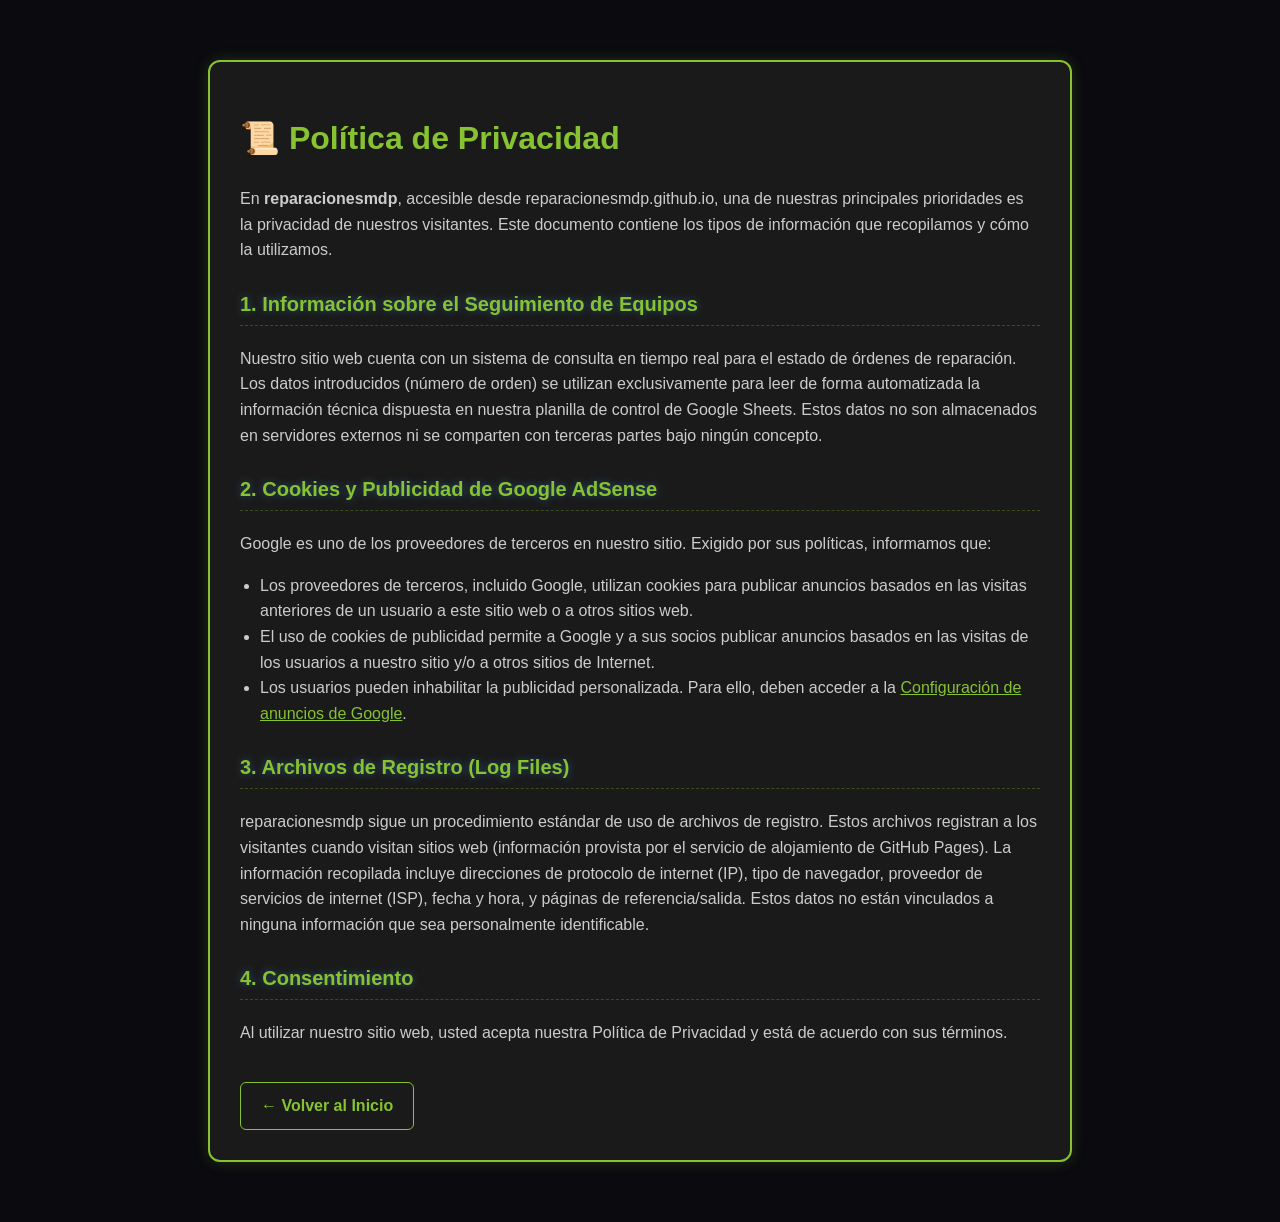
<file: privacidad.html>
<!DOCTYPE html>
<html lang="es">
<head>
    <meta charset="UTF-8">
    <meta name="viewport" content="width=device-width, initial-scale=1.0">
    <title>Política de Privacidad - reparacionesmdp</title>
    <link rel="stylesheet" href="estilos.css">
    <style>
        .contenedor-privacidad {
            background: #1a1a1a;
            border: 2px solid #86c232;
            box-shadow: 0 0 15px rgba(134, 194, 50, 0.2);
            padding: 30px;
            border-radius: 12px;
            margin: 40px auto;
            max-width: 800px;
            color: #ccc;
            line-height: 1.6;
        }
        .contenedor-privacidad h1, .contenedor-privacidad h2 {
            color: #86c232;
        }
        .contenedor-privacidad h2 {
            font-size: 20px;
            margin-top: 25px;
            border-bottom: 1px dashed rgba(134, 194, 50, 0.3);
            padding-bottom: 5px;
        }
        .contenedor-privacidad ul {
            padding-left: 20px;
        }
        .btn-volver {
            display: inline-block;
            margin-top: 20px;
            color: #86c232;
            text-decoration: none;
            font-weight: bold;
            border: 1px solid #86c232;
            padding: 10px 20px;
            border-radius: 6px;
            transition: all 0.3s;
        }
        .btn-volver:hover {
            background: #86c232;
            color: #111;
            box-shadow: 0 0 10px #86c232;
        }
    </style>
</head>
<body>

    <main class="contenedor-privacidad">
        <h1>📜 Política de Privacidad</h1>
        <p>En <strong>reparacionesmdp</strong>, accesible desde reparacionesmdp.github.io, una de nuestras principales prioridades es la privacidad de nuestros visitantes. Este documento contiene los tipos de información que recopilamos y cómo la utilizamos.</p>

        <h2>1. Información sobre el Seguimiento de Equipos</h2>
        <p>Nuestro sitio web cuenta con un sistema de consulta en tiempo real para el estado de órdenes de reparación. Los datos introducidos (número de orden) se utilizan exclusivamente para leer de forma automatizada la información técnica dispuesta en nuestra planilla de control de Google Sheets. Estos datos no son almacenados en servidores externos ni se comparten con terceras partes bajo ningún concepto.</p>

        <h2>2. Cookies y Publicidad de Google AdSense</h2>
        <p>Google es uno de los proveedores de terceros en nuestro sitio. Exigido por sus políticas, informamos que:</p>
        <ul>
            <li>Los proveedores de terceros, incluido Google, utilizan cookies para publicar anuncios basados en las visitas anteriores de un usuario a este sitio web o a otros sitios web.</li>
            <li>El uso de cookies de publicidad permite a Google y a sus socios publicar anuncios basados en las visitas de los usuarios a nuestro sitio y/o a otros sitios de Internet.</li>
            <li>Los usuarios pueden inhabilitar la publicidad personalizada. Para ello, deben acceder a la <a href="https://adssettings.google.com" target="_blank" style="color: #86c232;">Configuración de anuncios de Google</a>.</li>
        </ul>

        <h2>3. Archivos de Registro (Log Files)</h2>
        <p>reparacionesmdp sigue un procedimiento estándar de uso de archivos de registro. Estos archivos registran a los visitantes cuando visitan sitios web (información provista por el servicio de alojamiento de GitHub Pages). La información recopilada incluye direcciones de protocolo de internet (IP), tipo de navegador, proveedor de servicios de internet (ISP), fecha y hora, y páginas de referencia/salida. Estos datos no están vinculados a ninguna información que sea personalmente identificable.</p>

        <h2>4. Consentimiento</h2>
        <p>Al utilizar nuestro sitio web, usted acepta nuestra Política de Privacidad y está de acuerdo con sus términos.</p>

        <a href="index.html" class="btn-volver">← Volver al Inicio</a>
    </main>

</body>
</html>
</file>
<file: estilos.css>
/* ========================================================
   1. Variables globales para los colores de neón 
   ======================================================== */
:root {
    --fondo-oscuro: #0a0a0f;
    --tarjeta-fondo: #12121a;
    --neon-cian: #00f2fe;
    --neon-morado: #4facfe;
    --texto-principal: #ffffff;
    --texto-secundario: #a0a0b5;
}

/* ========================================================
   2. Configuración general del cuerpo 
   ======================================================== */
body {
    background-color: var(--fondo-oscuro);
    color: var(--texto-principal);
    font-family: 'Segoe UI', Tahoma, Geneva, Verdana, sans-serif;
    margin: 0;
    padding: 20px;
    display: flex;
    flex-direction: column;
    align-items: center;
}

/* ========================================================
   3. Encabezado Futurista (Actualizado con Logo Circular) 
   ======================================================== */
header {
    background: linear-gradient(135deg, #2e0854, #001f3f);
    border: 1px solid var(--neon-morado);
    border-radius: 12px;
    padding: 30px;
    text-align: center;
    max-width: 600px;
    margin-bottom: 30px;
    box-shadow: 0 0 20px rgba(79, 172, 254, 0.2);
    
    /* Centrado vertical de los elementos internos */
    display: flex;
    flex-direction: column;
    align-items: center;
}


/* La "ventana" redonda que controla el tamaño exterior */
.logo-sitio {
    width: 160px; /* Tamaño del círculo en la pantalla */
    height: 160px;
    border-radius: 50%; /* Lo hace perfectamente redondo */
    overflow: hidden; /* ✂️ Recorta los bordes negros sobrantes de la imagen */
    margin-bottom: 15px;
    box-shadow: 0 0 20px rgba(0, 242, 254, 0.6); /* El destello neón */
    display: flex;
    justify-content: center;
    align-items: center;
}

/* La imagen adentro que escalamos para hacer el zoom */
.logo-sitio img {
    width: 140%; /* Agrandamos la imagen un 40% más que la ventana para hacer zoom */
    height: 140%;
    object-fit: cover; /* Mantiene la proporción del faro sin deformarlo */
    transition: transform 0.3s ease;
}

/* Animación sutil al pasar el cursor por el logo */
.logo-sitio img:hover {
    transform: scale(1.1); /* Hace un pequeño zoom extra interactivo */
}

}


}

/* Animación sutil cuando el usuario interactúa con el logo */
.logo-sitio img:hover {
    transform: scale(1.05);
    box-shadow: 0 0 25px var(--neon-cian);
}

header h1 {
    margin: 0 0 10px 0;
    font-size: 2.5rem;
    color: var(--neon-cian);
    text-shadow: 0 0 10px rgba(0, 242, 254, 0.6);
}

header p {
    color: var(--texto-secundario);
    margin: 0;
    font-size: 1rem;
    line-height: 1.5;
}

/* ========================================================
   4. Contenedor de servicios 
   ======================================================== */
main {
    width: 100%;
    max-width: 600px;
}

main h2 {
    color: var(--neon-morado);
    text-shadow: 0 0 8px rgba(79, 172, 254, 0.4);
    margin-bottom: 20px;
}

/* ========================================================
   5. El efecto Glow en las tarjetas 
   ======================================================== */
.tarjeta {
    background-color: var(--tarjeta-fondo);
    border: 1px solid rgba(0, 242, 254, 0.2);
    border-radius: 12px;
    padding: 20px;
    margin-bottom: 20px;
    box-shadow: 0 0 15px rgba(79, 172, 254, 0.1), inset 0 0 10px rgba(0, 242, 254, 0.05);
    transition: all 0.3s ease;
}

.tarjeta h3 {
    margin: 0 0 10px 0;
    color: var(--neon-cian);
}

.tarjeta p {
    margin: 0;
    color: var(--texto-secundario);
    font-size: 0.95rem;
    line-height: 1.4;
}

/* Interactividad al tocar o pasar el cursor */
.tarjeta:hover {
    border-color: var(--neon-cian);
    box-shadow: 0 0 25px rgba(0, 242, 254, 0.4), inset 0 0 15px rgba(79, 172, 254, 0.2);
    transform: translateY(-2px);
}

/* ========================================================
   6. Estilos del Buscador de Barrios (Cyberpunk) 
   ======================================================== */
.contenedor-buscador {
    background-color: var(--tarjeta-fondo);
    border: 1px solid rgba(79, 172, 254, 0.2);
    border-radius: 12px;
    padding: 25px;
    margin-top: 30px;
    margin-bottom: 30px;
    box-shadow: 0 0 15px rgba(79, 172, 254, 0.1);
    text-align: center;
}

.contenedor-buscador h2 {
    color: var(--neon-morado);
    text-shadow: 0 0 8px rgba(79, 172, 254, 0.4);
    margin-top: 0;
}

.contenedor-buscador p {
    color: var(--texto-secundario);
    font-size: 0.95rem;
    margin-bottom: 20px;
}

/* La caja de texto donde el usuario escribe */
#buscador-barrios {
    width: 100%;
    max-width: 400px;
    background-color: var(--fondo-oscuro);
    border: 2px solid rgba(0, 242, 254, 0.3);
    border-radius: 8px;
    padding: 12px 20px;
    font-size: 1rem;
    color: var(--texto-principal);
    outline: none;
    box-sizing: border-box;
    transition: all 0.3s ease;
    text-align: center;
}

/* Efecto cuando el usuario hace clic para escribir */
#buscador-barrios:focus {
    border-color: var(--neon-cian);
    box-shadow: 0 0 15px rgba(0, 242, 254, 0.4);
}

/* Espacio para las respuestas de JavaScript */
#resultado-busqueda {
    margin-top: 20px;
    min-height: 50px;
}

/* Texto del precio en neón brillante */
.precio-neon {
    font-size: 1.3rem;
    font-weight: bold;
    color: var(--neon-cian);
    text-shadow: 0 0 10px rgba(0, 242, 254, 0.8);
    margin: 10px 0;
}

/* Mensaje cuando el barrio no está en la lista */
.error-busqueda {
    color: #ff4a4a;
    text-shadow: 0 0 5px rgba(255, 74, 74, 0.4);
    font-size: 0.95rem;
    margin-bottom: 15px;
}

/* Botón de WhatsApp exclusivo que aparece dinámicamente */
.btn-whatsapp-dinamico {
    display: inline-block;
    background-color: transparent;
    color: #25d366;
    padding: 12px 20px;
    border: 2px solid #25d366;
    border-radius: 8px;
    text-decoration: none;
    font-weight: bold;
    font-size: 0.95rem;
    box-shadow: 0 0 10px rgba(37, 211, 102, 0.2);
    transition: all 0.3s ease;
}

.btn-whatsapp-dinamico:hover {
    background-color: #25d366;
    color: #000000;
    box-shadow: 0 0 20px rgba(37, 211, 102, 0.6);
}

/* ========================================================
   7. Botón de WhatsApp Fijo al Final 
   ======================================================== */
.btn-whatsapp {
    display: block;
    background-color: transparent;
    color: #25d366;
    text-align: center;
    padding: 15px;
    border: 2px solid #25d366;
    border-radius: 8px;
    text-decoration: none;
    font-weight: bold;
    margin-top: 30px;
    box-shadow: 0 0 15px rgba(37, 211, 102, 0.2);
    transition: all 0.3s ease;
}

.btn-whatsapp:hover {
    background-color: #25d366;
    color: #000000;
    box-shadow: 0 0 25px rgba(37, 211, 102, 0.6);
}
/* ================= COMO TRABAJAMOS ================= */


.como-trabajamos {


    margin-top:40px;


    padding:25px;


    background:var(--fondo-tarjeta);


    border:1px solid var(--borde);


    border-radius:15px;


}



.pasos {


    display:grid;


    grid-template-columns:

    repeat(auto-fit,minmax(180px,1fr));


    gap:20px;


    margin-top:20px;


}



.pasos div {


    padding:20px;


    border-left:

    3px solid var(--cian);


    background:#0d131f;


}



.pasos strong {


    color:var(--cian);


}




/* ================= SEGUIMIENTO ================= */


.contenedor-seguimiento,


.contenedor-buscador,


.contenedor-guias,


.opiniones,


.faq {


    margin-top:40px;


    padding:30px;


    background:

    var(--fondo-tarjeta);


    border-radius:15px;


    border:

    1px solid var(--borde);


    box-shadow:

    0 0 20px rgba(0,242,254,.08);


}





/* FORMULARIOS */


.formulario-consulta {


    display:flex;


    justify-content:center;


    flex-wrap:wrap;


    gap:15px;


    margin-top:25px;


}



input {


    background:#080b12;


    color:white;


    border:

    2px solid rgba(0,242,254,.3);


    border-radius:8px;


    padding:14px;


    font-size:16px;


    width:100%;


    max-width:400px;


}



input:focus {


    outline:none;


    border-color:var(--cian);


    box-shadow:

    0 0 15px rgba(0,242,254,.4);


}




.btn-neon {


    background:transparent;


    color:var(--cian);


    border:

    2px solid var(--cian);


    padding:12px 25px;


    border-radius:8px;


    cursor:pointer;


    font-weight:bold;


    transition:.3s;


}



.btn-neon:hover {


    background:var(--cian);


    color:#000;


    box-shadow:

    0 0 25px var(--cian);


}





/* ================= GUIAS ================= */


.tarjeta-desplegable {


    background:#0d131f;


    margin:15px 0;


    border-radius:10px;


    border-left:

    4px solid var(--cian);


    overflow:hidden;


}



.tarjeta-desplegable summary {


    cursor:pointer;


    padding:18px;


    font-weight:bold;


    color:white;


}



.tarjeta-desplegable summary:hover {


    color:var(--cian);


}



.contenido-desplegable {


    padding:0 20px 20px;


    color:var(--gris);


}




/* ================= OPINIONES ================= */


.grid-opiniones {


    display:grid;


    grid-template-columns:

    repeat(auto-fit,minmax(220px,1fr));


    gap:20px;


}



.opinion {


    background:#0d131f;


    padding:20px;


    border-radius:10px;


    border:

    1px solid rgba(79,172,254,.2);


}



.opinion p {


    color:var(--gris);


}



.opinion strong {


    color:var(--cian);


}





/* ================= FAQ ================= */


.faq details {


    background:#0d131f;


    margin:12px 0;


    padding:15px;


    border-radius:8px;


}



.faq summary {


    cursor:pointer;


    font-weight:bold;


    color:var(--cian);


}





/* ================= WHATSAPP FLOTANTE ================= */


.whatsapp-btn {


    position:fixed;


    right:25px;


    bottom:25px;


    width:65px;


    height:65px;


    border-radius:50%;


    background:var(--verde-wsp);


    color:white;


    display:flex;


    justify-content:center;


    align-items:center;


    font-size:32px;


    text-decoration:none;


    box-shadow:

    0 0 25px var(--verde-wsp);


    z-index:1000;


    transition:.3s;


}



.whatsapp-btn:hover {


    transform:scale(1.12);


}





/* ================= FOOTER ================= */


footer {


    width:100%;


    max-width:900px;


    text-align:center;


    margin-top:50px;


    padding:25px;


    border-top:

    1px solid #333;


    color:#777;


}



footer a {


    color:var(--cian);


    text-decoration:none;


}





/* TEXTO SOLO PARA LECTORES DE PANTALLA */


.sr-only {


    position:absolute;


    width:1px;


    height:1px;


    padding:0;


    overflow:hidden;


    clip:rect(0,0,0,0);


    white-space:nowrap;


    border:0;


}





/* ================= CELULARES ================= */


@media(max-width:600px){


    body {


        padding:12px;

    }


    .header-contenedor {


        padding:25px 15px;

    }


    .contenedor-seguimiento,

    .contenedor-buscador,

    .contenedor-guias,

    .opiniones,

    .faq {


        padding:20px;

    }


    .whatsapp-btn {


        width:58px;

        height:58px;

        right:15px;

        bottom:15px;

    }


}
/*==================================================
 ACCESORIOS
==================================================*/

.contenedor-accesorios{

margin-top:50px;

background:#12121a;

padding:30px;

border-radius:15px;

border:1px solid #00f2fe;

box-shadow:0 0 20px rgba(0,242,254,.15);

}

.grid-accesorios{

display:grid;

grid-template-columns:repeat(auto-fit,minmax(260px,1fr));

gap:25px;

margin-top:25px;

}

.tarjeta-accesorio{

background:#1a1a22;

border-radius:12px;

overflow:hidden;

border:1px solid rgba(0,242,254,.2);

transition:.3s;

}

.tarjeta-accesorio:hover{

transform:translateY(-6px);

box-shadow:0 0 20px rgba(0,242,254,.3);

}

.tarjeta-accesorio img{

width:100%;

display:block;

}

.tarjeta-accesorio h3{

padding:15px;

margin:0;

color:#00f2fe;

}

.tarjeta-accesorio ul{

padding-left:35px;

color:#ddd;

}

.recomendado{

padding:0 15px;

color:#86c232;

font-weight:bold;

}

.consejo{

padding:15px;

font-size:.9rem;

color:#bbb;

}

.btn-mercadolibre{

display:flex;

justify-content:center;

align-items:center;

gap:10px;

background:#ffe600;

color:#333;

font-weight:bold;

padding:15px;

text-decoration:none;

transition:.3s;

}

.btn-mercadolibre:hover{

background:#fff176;

}

.btn-mercadolibre img{

width:35px;

height:auto;

}
/*=========================
   ACCESORIOS
==========================*/

.contenedor-accesorios{
    margin:40px 0;
    background:#12121a;
    border:2px solid #00f2fe;
    border-radius:12px;
    padding:30px;
}

.texto-accesorios{
    text-align:center;
    color:#cfcfcf;
    margin-bottom:25px;
}

.tarjeta-accesorio{
    display:flex;
    flex-wrap:wrap;
    gap:20px;
    align-items:center;
    background:#1a1a1a;
    border-radius:10px;
    padding:20px;
    border:1px solid rgba(0,242,254,.2);
}

.foto-accesorio{
    width:180px;
    border-radius:10px;
    box-shadow:0 0 15px rgba(0,242,254,.25);
}

.info-accesorio{
    flex:1;
}

.info-accesorio h3{
    color:#00f2fe;
    margin-top:0;
}

.boton-meli{
    display:inline-flex;
    align-items:center;
    gap:10px;
    background:#ffe600;
    color:#333;
    padding:12px 22px;
    border-radius:8px;
    text-decoration:none;
    font-weight:bold;
    margin-top:15px;
    transition:.3s;
}

.boton-meli:hover{
    transform:scale(1.05);
}

.boton-meli img{
    width:28px;
    height:28px;
}

.nota-afiliado{
    font-size:.85rem;
    color:#9d9d9d;
    margin-top:15px;
}
</file>
